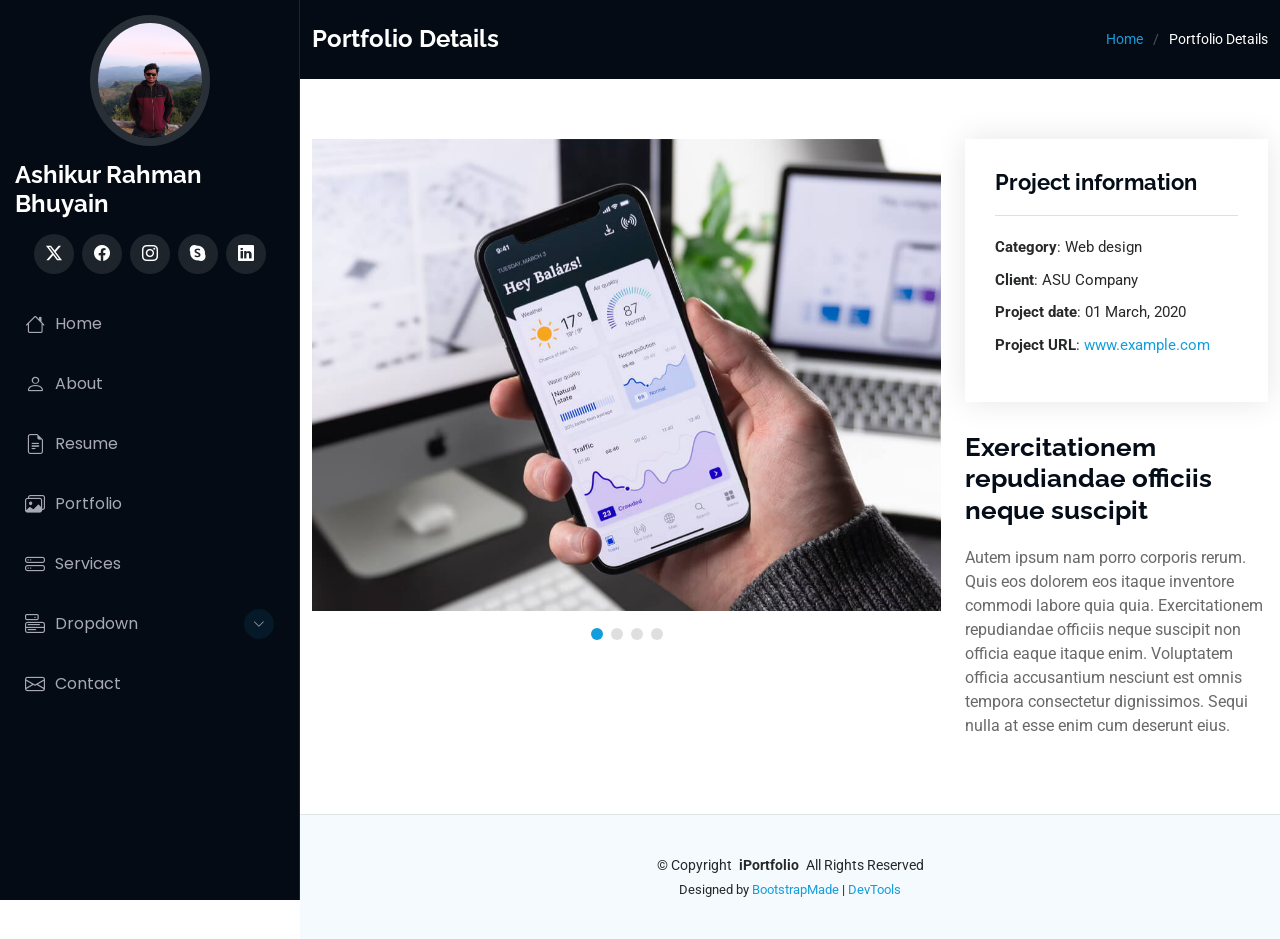
<file: portfolio-details.html>
<!DOCTYPE html>
<html lang="en">

<head>
  <meta charset="utf-8">
  <meta content="width=device-width, initial-scale=1.0" name="viewport">
  <title>Portfolio Details - iPortfolio Bootstrap Template</title>
  <meta content="" name="description">
  <meta content="" name="keywords">

  <!-- Favicons -->
  <link href="assets/img/favicon.png" rel="icon">
  <link href="assets/img/apple-touch-icon.png" rel="apple-touch-icon">

  <!-- Fonts -->
  <link href="https://fonts.googleapis.com" rel="preconnect">
  <link href="https://fonts.gstatic.com" rel="preconnect" crossorigin>
  <link href="https://fonts.googleapis.com/css2?family=Roboto:ital,wght@0,100;0,300;0,400;0,500;0,700;0,900;1,100;1,300;1,400;1,500;1,700;1,900&family=Poppins:ital,wght@0,100;0,200;0,300;0,400;0,500;0,600;0,700;0,800;0,900;1,100;1,200;1,300;1,400;1,500;1,600;1,700;1,800;1,900&family=Raleway:ital,wght@0,100;0,200;0,300;0,400;0,500;0,600;0,700;0,800;0,900;1,100;1,200;1,300;1,400;1,500;1,600;1,700;1,800;1,900&display=swap" rel="stylesheet">

  <!-- Vendor CSS Files -->
  <link href="assets/vendor/bootstrap/css/bootstrap.min.css" rel="stylesheet">
  <link href="assets/vendor/bootstrap-icons/bootstrap-icons.css" rel="stylesheet">
  <link href="assets/vendor/aos/aos.css" rel="stylesheet">
  <link href="assets/vendor/glightbox/css/glightbox.min.css" rel="stylesheet">
  <link href="assets/vendor/swiper/swiper-bundle.min.css" rel="stylesheet">

  <!-- Main CSS File -->
  <link href="assets/css/main.css" rel="stylesheet">

  <!-- =======================================================
  * Template Name: iPortfolio
  * Template URL: https://bootstrapmade.com/iportfolio-bootstrap-portfolio-websites-template/
  * Updated: Jun 29 2024 with Bootstrap v5.3.3
  * Author: BootstrapMade.com
  * License: https://bootstrapmade.com/license/
  ======================================================== -->
</head>

<body class="portfolio-details-page">

  <header id="header" class="header dark-background d-flex flex-column">
    <i class="header-toggle d-xl-none bi bi-list"></i>

      <div class="profile-img">
        <img src="assets/img/my-profile-img.jpg" alt="" class="img-fluid rounded-circle">
      </div>

      <a href="index.html" class="logo d-flex align-items-center justify-content-center">
        <!-- Uncomment the line below if you also wish to use an image logo -->
        <!-- <img src="assets/img/logo.png" alt=""> -->
        <h1 class="sitename">Ashikur Rahman Bhuyain</h1>
      </a>

    <div class="social-links text-center">
      <a href="#" class="twitter"><i class="bi bi-twitter-x"></i></a>
      <a href="#" class="facebook"><i class="bi bi-facebook"></i></a>
      <a href="#" class="instagram"><i class="bi bi-instagram"></i></a>
      <a href="#" class="google-plus"><i class="bi bi-skype"></i></a>
      <a href="#" class="linkedin"><i class="bi bi-linkedin"></i></a>
    </div>

    <nav id="navmenu" class="navmenu">
      <ul>
        <li><a href="#hero"><i class="bi bi-house navicon"></i>Home</a></li>
        <li><a href="#about"><i class="bi bi-person navicon"></i> About</a></li>
        <li><a href="#resume"><i class="bi bi-file-earmark-text navicon"></i> Resume</a></li>
        <li><a href="#portfolio"><i class="bi bi-images navicon"></i> Portfolio</a></li>
        <li><a href="#services"><i class="bi bi-hdd-stack navicon"></i> Services</a></li>
        <li class="dropdown"><a href="#"><i class="bi bi-menu-button navicon"></i> <span>Dropdown</span> <i class="bi bi-chevron-down toggle-dropdown"></i></a>
          <ul>
            <li><a href="#">Dropdown 1</a></li>
            <li class="dropdown"><a href="#"><span>Deep Dropdown</span> <i class="bi bi-chevron-down toggle-dropdown"></i></a>
              <ul>
                <li><a href="#">Deep Dropdown 1</a></li>
                <li><a href="#">Deep Dropdown 2</a></li>
                <li><a href="#">Deep Dropdown 3</a></li>
                <li><a href="#">Deep Dropdown 4</a></li>
                <li><a href="#">Deep Dropdown 5</a></li>
              </ul>
            </li>
            <li><a href="#">Dropdown 2</a></li>
            <li><a href="#">Dropdown 3</a></li>
            <li><a href="#">Dropdown 4</a></li>
          </ul>
        </li>
        <li><a href="#contact"><i class="bi bi-envelope navicon"></i> Contact</a></li>
      </ul>
    </nav>

  </header>

  <main class="main">

    <!-- Page Title -->
    <div class="page-title dark-background">
      <div class="container d-lg-flex justify-content-between align-items-center">
        <h1 class="mb-2 mb-lg-0">Portfolio Details</h1>
        <nav class="breadcrumbs">
          <ol>
            <li><a href="index.html">Home</a></li>
            <li class="current">Portfolio Details</li>
          </ol>
        </nav>
      </div>
    </div><!-- End Page Title -->

    <!-- Portfolio Details Section -->
    <section id="portfolio-details" class="portfolio-details section">

      <div class="container" data-aos="fade-up" data-aos-delay="100">

        <div class="row gy-4">

          <div class="col-lg-8">
            <div class="portfolio-details-slider swiper init-swiper">

              <script type="application/json" class="swiper-config">
                {
                  "loop": true,
                  "speed": 600,
                  "autoplay": {
                    "delay": 5000
                  },
                  "slidesPerView": "auto",
                  "pagination": {
                    "el": ".swiper-pagination",
                    "type": "bullets",
                    "clickable": true
                  }
                }
              </script>

              <div class="swiper-wrapper align-items-center">

                <div class="swiper-slide">
                  <img src="assets/img/portfolio/app-1.jpg" alt="">
                </div>

                <div class="swiper-slide">
                  <img src="assets/img/portfolio/product-1.jpg" alt="">
                </div>

                <div class="swiper-slide">
                  <img src="assets/img/portfolio/branding-1.jpg" alt="">
                </div>

                <div class="swiper-slide">
                  <img src="assets/img/portfolio/books-1.jpg" alt="">
                </div>

              </div>
              <div class="swiper-pagination"></div>
            </div>
          </div>

          <div class="col-lg-4">
            <div class="portfolio-info" data-aos="fade-up" data-aos-delay="200">
              <h3>Project information</h3>
              <ul>
                <li><strong>Category</strong>: Web design</li>
                <li><strong>Client</strong>: ASU Company</li>
                <li><strong>Project date</strong>: 01 March, 2020</li>
                <li><strong>Project URL</strong>: <a href="#">www.example.com</a></li>
              </ul>
            </div>
            <div class="portfolio-description" data-aos="fade-up" data-aos-delay="300">
              <h2>Exercitationem repudiandae officiis neque suscipit</h2>
              <p>
                Autem ipsum nam porro corporis rerum. Quis eos dolorem eos itaque inventore commodi labore quia quia. Exercitationem repudiandae officiis neque suscipit non officia eaque itaque enim. Voluptatem officia accusantium nesciunt est omnis tempora consectetur dignissimos. Sequi nulla at esse enim cum deserunt eius.
              </p>
            </div>
          </div>

        </div>

      </div>

    </section><!-- /Portfolio Details Section -->

  </main>

  <footer id="footer" class="footer position-relative light-background">

    <div class="container">
      <div class="copyright text-center ">
        <p>© <span>Copyright</span> <strong class="px-1 sitename">iPortfolio</strong> <span>All Rights Reserved</span></p>
      </div>
      <div class="credits">
        <!-- All the links in the footer should remain intact. -->
        <!-- You can delete the links only if you've purchased the pro version. -->
        <!-- Licensing information: https://bootstrapmade.com/license/ -->
        <!-- Purchase the pro version with working PHP/AJAX contact form: [buy-url] -->
        Designed by <a href="https://bootstrapmade.com/">BootstrapMade</a> | <a href="https://bootstrapmade.com/tools/">DevTools</a>
      </div>
    </div>

  </footer>

  <!-- Scroll Top -->
  <a href="#" id="scroll-top" class="scroll-top d-flex align-items-center justify-content-center"><i class="bi bi-arrow-up-short"></i></a>

  <!-- Preloader -->
  <div id="preloader"></div>

  <!-- Vendor JS Files -->
  <script src="assets/vendor/bootstrap/js/bootstrap.bundle.min.js"></script>
  <script src="assets/vendor/php-email-form/validate.js"></script>
  <script src="assets/vendor/aos/aos.js"></script>
  <script src="assets/vendor/typed.js/typed.umd.js"></script>
  <script src="assets/vendor/purecounter/purecounter_vanilla.js"></script>
  <script src="assets/vendor/waypoints/noframework.waypoints.js"></script>
  <script src="assets/vendor/glightbox/js/glightbox.min.js"></script>
  <script src="assets/vendor/imagesloaded/imagesloaded.pkgd.min.js"></script>
  <script src="assets/vendor/isotope-layout/isotope.pkgd.min.js"></script>
  <script src="assets/vendor/swiper/swiper-bundle.min.js"></script>

  <!-- Main JS File -->
  <script src="assets/js/main.js"></script>

</body>

</html>
</file>
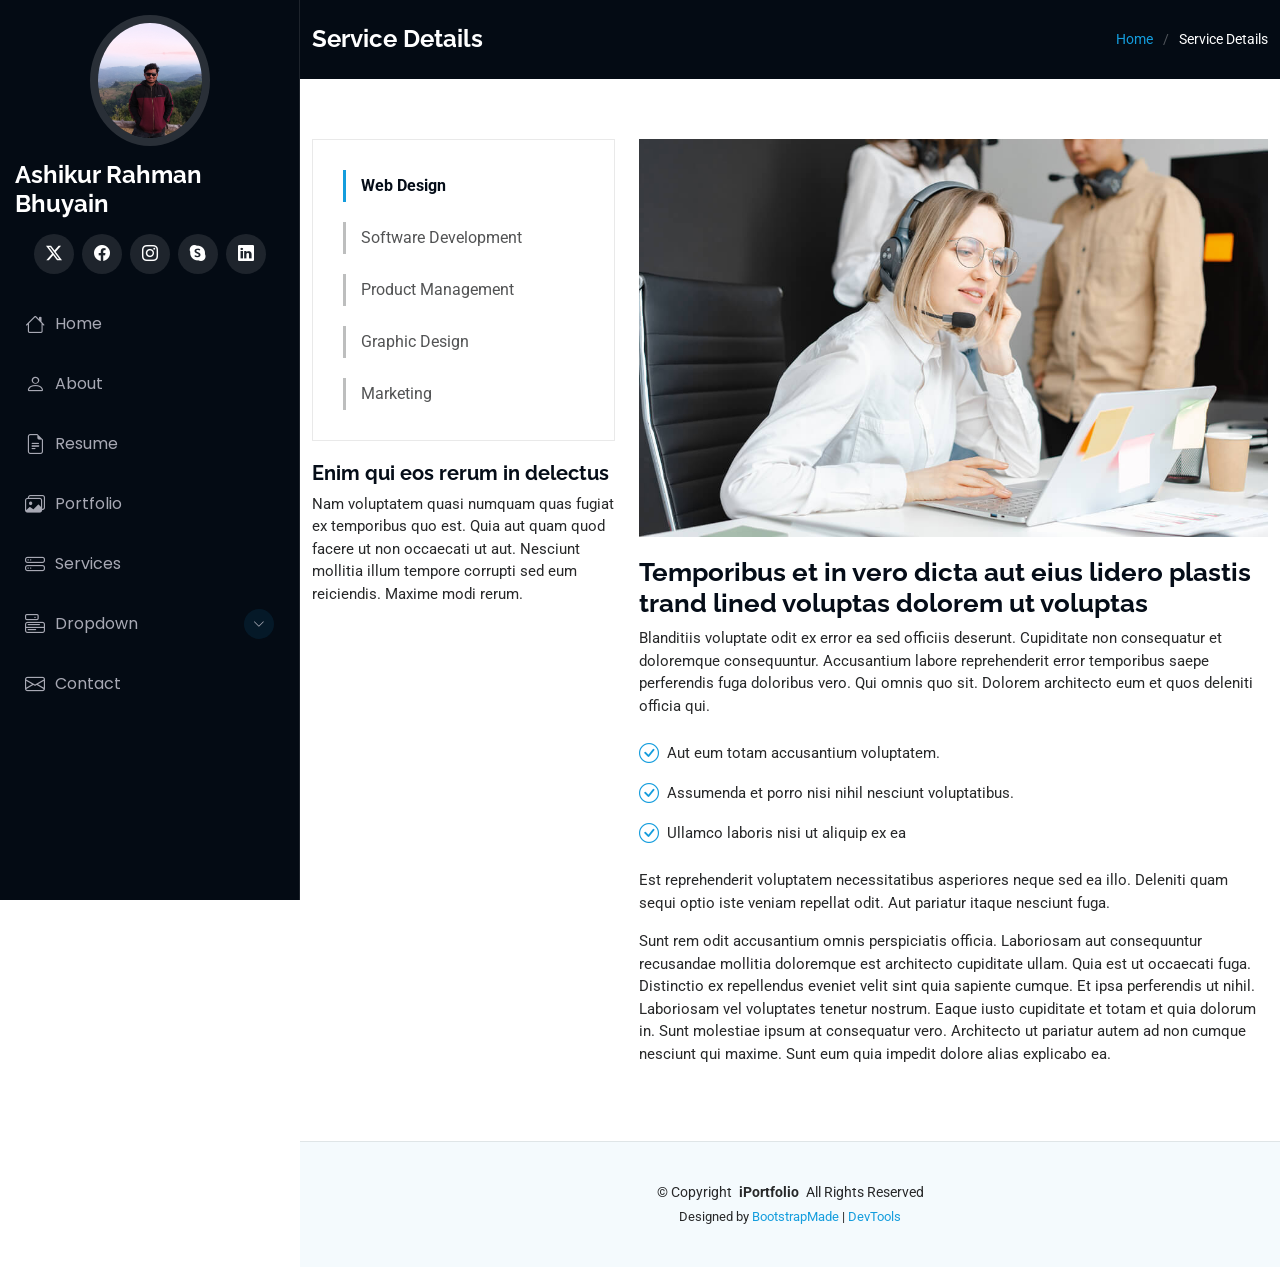
<file: service-details.html>
<!DOCTYPE html>
<html lang="en">

<head>
  <meta charset="utf-8">
  <meta content="width=device-width, initial-scale=1.0" name="viewport">
  <title>Service Details - iPortfolio Bootstrap Template</title>
  <meta content="" name="description">
  <meta content="" name="keywords">

  <!-- Favicons -->
  <link href="assets/img/favicon.png" rel="icon">
  <link href="assets/img/apple-touch-icon.png" rel="apple-touch-icon">

  <!-- Fonts -->
  <link href="https://fonts.googleapis.com" rel="preconnect">
  <link href="https://fonts.gstatic.com" rel="preconnect" crossorigin>
  <link href="https://fonts.googleapis.com/css2?family=Roboto:ital,wght@0,100;0,300;0,400;0,500;0,700;0,900;1,100;1,300;1,400;1,500;1,700;1,900&family=Poppins:ital,wght@0,100;0,200;0,300;0,400;0,500;0,600;0,700;0,800;0,900;1,100;1,200;1,300;1,400;1,500;1,600;1,700;1,800;1,900&family=Raleway:ital,wght@0,100;0,200;0,300;0,400;0,500;0,600;0,700;0,800;0,900;1,100;1,200;1,300;1,400;1,500;1,600;1,700;1,800;1,900&display=swap" rel="stylesheet">

  <!-- Vendor CSS Files -->
  <link href="assets/vendor/bootstrap/css/bootstrap.min.css" rel="stylesheet">
  <link href="assets/vendor/bootstrap-icons/bootstrap-icons.css" rel="stylesheet">
  <link href="assets/vendor/aos/aos.css" rel="stylesheet">
  <link href="assets/vendor/glightbox/css/glightbox.min.css" rel="stylesheet">
  <link href="assets/vendor/swiper/swiper-bundle.min.css" rel="stylesheet">

  <!-- Main CSS File -->
  <link href="assets/css/main.css" rel="stylesheet">

  <!-- =======================================================
  * Template Name: iPortfolio
  * Template URL: https://bootstrapmade.com/iportfolio-bootstrap-portfolio-websites-template/
  * Updated: Jun 29 2024 with Bootstrap v5.3.3
  * Author: BootstrapMade.com
  * License: https://bootstrapmade.com/license/
  ======================================================== -->
</head>

<body class="service-details-page">

  <header id="header" class="header dark-background d-flex flex-column">
    <i class="header-toggle d-xl-none bi bi-list"></i>

      <div class="profile-img">
        <img src="assets/img/my-profile-img.jpg" alt="" class="img-fluid rounded-circle">
      </div>

      <a href="index.html" class="logo d-flex align-items-center justify-content-center">
        <!-- Uncomment the line below if you also wish to use an image logo -->
        <!-- <img src="assets/img/logo.png" alt=""> -->
        <h1 class="sitename">Ashikur Rahman Bhuyain</h1>
      </a>

    <div class="social-links text-center">
      <a href="#" class="twitter"><i class="bi bi-twitter-x"></i></a>
      <a href="#" class="facebook"><i class="bi bi-facebook"></i></a>
      <a href="#" class="instagram"><i class="bi bi-instagram"></i></a>
      <a href="#" class="google-plus"><i class="bi bi-skype"></i></a>
      <a href="#" class="linkedin"><i class="bi bi-linkedin"></i></a>
    </div>

    <nav id="navmenu" class="navmenu">
      <ul>
        <li><a href="#hero"><i class="bi bi-house navicon"></i>Home</a></li>
        <li><a href="#about"><i class="bi bi-person navicon"></i> About</a></li>
        <li><a href="#resume"><i class="bi bi-file-earmark-text navicon"></i> Resume</a></li>
        <li><a href="#portfolio"><i class="bi bi-images navicon"></i> Portfolio</a></li>
        <li><a href="#services"><i class="bi bi-hdd-stack navicon"></i> Services</a></li>
        <li class="dropdown"><a href="#"><i class="bi bi-menu-button navicon"></i> <span>Dropdown</span> <i class="bi bi-chevron-down toggle-dropdown"></i></a>
          <ul>
            <li><a href="#">Dropdown 1</a></li>
            <li class="dropdown"><a href="#"><span>Deep Dropdown</span> <i class="bi bi-chevron-down toggle-dropdown"></i></a>
              <ul>
                <li><a href="#">Deep Dropdown 1</a></li>
                <li><a href="#">Deep Dropdown 2</a></li>
                <li><a href="#">Deep Dropdown 3</a></li>
                <li><a href="#">Deep Dropdown 4</a></li>
                <li><a href="#">Deep Dropdown 5</a></li>
              </ul>
            </li>
            <li><a href="#">Dropdown 2</a></li>
            <li><a href="#">Dropdown 3</a></li>
            <li><a href="#">Dropdown 4</a></li>
          </ul>
        </li>
        <li><a href="#contact"><i class="bi bi-envelope navicon"></i> Contact</a></li>
      </ul>
    </nav>

  </header>

  <main class="main">

    <!-- Page Title -->
    <div class="page-title dark-background">
      <div class="container d-lg-flex justify-content-between align-items-center">
        <h1 class="mb-2 mb-lg-0">Service Details</h1>
        <nav class="breadcrumbs">
          <ol>
            <li><a href="index.html">Home</a></li>
            <li class="current">Service Details</li>
          </ol>
        </nav>
      </div>
    </div><!-- End Page Title -->

    <!-- Service Details Section -->
    <section id="service-details" class="service-details section">

      <div class="container">

        <div class="row gy-4">

          <div class="col-lg-4" data-aos="fade-up" data-aos-delay="100">
            <div class="services-list">
              <a href="#" class="active">Web Design</a>
              <a href="#">Software Development</a>
              <a href="#">Product Management</a>
              <a href="#">Graphic Design</a>
              <a href="#">Marketing</a>
            </div>

            <h4>Enim qui eos rerum in delectus</h4>
            <p>Nam voluptatem quasi numquam quas fugiat ex temporibus quo est. Quia aut quam quod facere ut non occaecati ut aut. Nesciunt mollitia illum tempore corrupti sed eum reiciendis. Maxime modi rerum.</p>
          </div>

          <div class="col-lg-8" data-aos="fade-up" data-aos-delay="200">
            <img src="assets/img/services.jpg" alt="" class="img-fluid services-img">
            <h3>Temporibus et in vero dicta aut eius lidero plastis trand lined voluptas dolorem ut voluptas</h3>
            <p>
              Blanditiis voluptate odit ex error ea sed officiis deserunt. Cupiditate non consequatur et doloremque consequuntur. Accusantium labore reprehenderit error temporibus saepe perferendis fuga doloribus vero. Qui omnis quo sit. Dolorem architecto eum et quos deleniti officia qui.
            </p>
            <ul>
              <li><i class="bi bi-check-circle"></i> <span>Aut eum totam accusantium voluptatem.</span></li>
              <li><i class="bi bi-check-circle"></i> <span>Assumenda et porro nisi nihil nesciunt voluptatibus.</span></li>
              <li><i class="bi bi-check-circle"></i> <span>Ullamco laboris nisi ut aliquip ex ea</span></li>
            </ul>
            <p>
              Est reprehenderit voluptatem necessitatibus asperiores neque sed ea illo. Deleniti quam sequi optio iste veniam repellat odit. Aut pariatur itaque nesciunt fuga.
            </p>
            <p>
              Sunt rem odit accusantium omnis perspiciatis officia. Laboriosam aut consequuntur recusandae mollitia doloremque est architecto cupiditate ullam. Quia est ut occaecati fuga. Distinctio ex repellendus eveniet velit sint quia sapiente cumque. Et ipsa perferendis ut nihil. Laboriosam vel voluptates tenetur nostrum. Eaque iusto cupiditate et totam et quia dolorum in. Sunt molestiae ipsum at consequatur vero. Architecto ut pariatur autem ad non cumque nesciunt qui maxime. Sunt eum quia impedit dolore alias explicabo ea.
            </p>
          </div>

        </div>

      </div>

    </section><!-- /Service Details Section -->

  </main>

  <footer id="footer" class="footer position-relative light-background">

    <div class="container">
      <div class="copyright text-center ">
        <p>© <span>Copyright</span> <strong class="px-1 sitename">iPortfolio</strong> <span>All Rights Reserved</span></p>
      </div>
      <div class="credits">
        <!-- All the links in the footer should remain intact. -->
        <!-- You can delete the links only if you've purchased the pro version. -->
        <!-- Licensing information: https://bootstrapmade.com/license/ -->
        <!-- Purchase the pro version with working PHP/AJAX contact form: [buy-url] -->
        Designed by <a href="https://bootstrapmade.com/">BootstrapMade</a> | <a href="https://bootstrapmade.com/tools/">DevTools</a>
      </div>
    </div>

  </footer>

  <!-- Scroll Top -->
  <a href="#" id="scroll-top" class="scroll-top d-flex align-items-center justify-content-center"><i class="bi bi-arrow-up-short"></i></a>

  <!-- Preloader -->
  <div id="preloader"></div>

  <!-- Vendor JS Files -->
  <script src="assets/vendor/bootstrap/js/bootstrap.bundle.min.js"></script>
  <script src="assets/vendor/php-email-form/validate.js"></script>
  <script src="assets/vendor/aos/aos.js"></script>
  <script src="assets/vendor/typed.js/typed.umd.js"></script>
  <script src="assets/vendor/purecounter/purecounter_vanilla.js"></script>
  <script src="assets/vendor/waypoints/noframework.waypoints.js"></script>
  <script src="assets/vendor/glightbox/js/glightbox.min.js"></script>
  <script src="assets/vendor/imagesloaded/imagesloaded.pkgd.min.js"></script>
  <script src="assets/vendor/isotope-layout/isotope.pkgd.min.js"></script>
  <script src="assets/vendor/swiper/swiper-bundle.min.js"></script>

  <!-- Main JS File -->
  <script src="assets/js/main.js"></script>

</body>

</html>
</file>
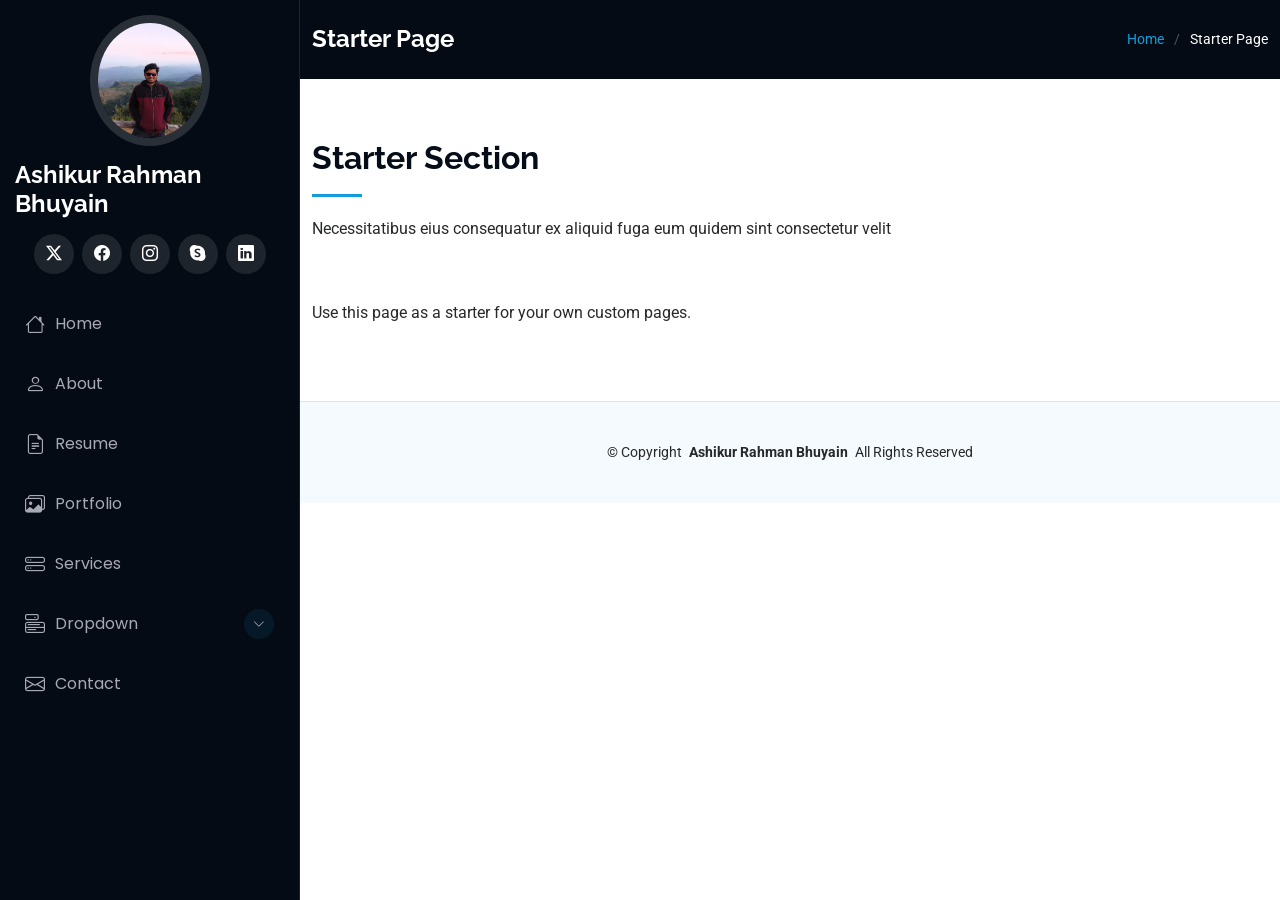
<file: starter-page.html>
<!DOCTYPE html>
<html lang="en">

<head>
  <meta charset="utf-8">
  <meta content="width=device-width, initial-scale=1.0" name="viewport">
  <title>Starter Page - iPortfolio Bootstrap Template</title>
  <meta content="" name="description">
  <meta content="" name="keywords">

  <!-- Favicons -->
  <link href="assets/img/favicon.png" rel="icon">
  <link href="assets/img/apple-touch-icon.png" rel="apple-touch-icon">

  <!-- Fonts -->
  <link href="https://fonts.googleapis.com" rel="preconnect">
  <link href="https://fonts.gstatic.com" rel="preconnect" crossorigin>
  <link href="https://fonts.googleapis.com/css2?family=Roboto:ital,wght@0,100;0,300;0,400;0,500;0,700;0,900;1,100;1,300;1,400;1,500;1,700;1,900&family=Poppins:ital,wght@0,100;0,200;0,300;0,400;0,500;0,600;0,700;0,800;0,900;1,100;1,200;1,300;1,400;1,500;1,600;1,700;1,800;1,900&family=Raleway:ital,wght@0,100;0,200;0,300;0,400;0,500;0,600;0,700;0,800;0,900;1,100;1,200;1,300;1,400;1,500;1,600;1,700;1,800;1,900&display=swap" rel="stylesheet">

  <!-- Vendor CSS Files -->
  <link href="assets/vendor/bootstrap/css/bootstrap.min.css" rel="stylesheet">
  <link href="assets/vendor/bootstrap-icons/bootstrap-icons.css" rel="stylesheet">
  <link href="assets/vendor/aos/aos.css" rel="stylesheet">
  <link href="assets/vendor/glightbox/css/glightbox.min.css" rel="stylesheet">
  <link href="assets/vendor/swiper/swiper-bundle.min.css" rel="stylesheet">

  <!-- Main CSS File -->
  <link href="assets/css/main.css" rel="stylesheet">

  <!-- =======================================================
  * Template Name: iPortfolio
  * Template URL: https://bootstrapmade.com/iportfolio-bootstrap-portfolio-websites-template/
  * Updated: Jun 29 2024 with Bootstrap v5.3.3
  * Author: BootstrapMade.com
  * License: https://bootstrapmade.com/license/
  ======================================================== -->
</head>

<body class="starter-page-page">

  <header id="header" class="header dark-background d-flex flex-column">
    <i class="header-toggle d-xl-none bi bi-list"></i>

      <div class="profile-img">
        <img src="assets/img/my-profile-img.jpg" alt="" class="img-fluid rounded-circle">
      </div>

      <a href="index.html" class="logo d-flex align-items-center justify-content-center">
        <!-- Uncomment the line below if you also wish to use an image logo -->
        <!-- <img src="assets/img/logo.png" alt=""> -->
        <h1 class="sitename">Ashikur Rahman Bhuyain</h1>
      </a>

    <div class="social-links text-center">
      <a href="#" class="twitter"><i class="bi bi-twitter-x"></i></a>
      <a href="#" class="facebook"><i class="bi bi-facebook"></i></a>
      <a href="#" class="instagram"><i class="bi bi-instagram"></i></a>
      <a href="#" class="google-plus"><i class="bi bi-skype"></i></a>
      <a href="#" class="linkedin"><i class="bi bi-linkedin"></i></a>
    </div>

    <nav id="navmenu" class="navmenu">
      <ul>
        <li><a href="#hero"><i class="bi bi-house navicon"></i>Home</a></li>
        <li><a href="#about"><i class="bi bi-person navicon"></i> About</a></li>
        <li><a href="#resume"><i class="bi bi-file-earmark-text navicon"></i> Resume</a></li>
        <li><a href="#portfolio"><i class="bi bi-images navicon"></i> Portfolio</a></li>
        <li><a href="#services"><i class="bi bi-hdd-stack navicon"></i> Services</a></li>
        <li class="dropdown"><a href="#"><i class="bi bi-menu-button navicon"></i> <span>Dropdown</span> <i class="bi bi-chevron-down toggle-dropdown"></i></a>
          <ul>
            <li><a href="#">Dropdown 1</a></li>
            <li class="dropdown"><a href="#"><span>Deep Dropdown</span> <i class="bi bi-chevron-down toggle-dropdown"></i></a>
              <ul>
                <li><a href="#">Deep Dropdown 1</a></li>
                <li><a href="#">Deep Dropdown 2</a></li>
                <li><a href="#">Deep Dropdown 3</a></li>
                <li><a href="#">Deep Dropdown 4</a></li>
                <li><a href="#">Deep Dropdown 5</a></li>
              </ul>
            </li>
            <li><a href="#">Dropdown 2</a></li>
            <li><a href="#">Dropdown 3</a></li>
            <li><a href="#">Dropdown 4</a></li>
          </ul>
        </li>
        <li><a href="#contact"><i class="bi bi-envelope navicon"></i> Contact</a></li>
      </ul>
    </nav>

  </header>

  <main class="main">

    <!-- Page Title -->
    <div class="page-title dark-background">
      <div class="container d-lg-flex justify-content-between align-items-center">
        <h1 class="mb-2 mb-lg-0">Starter Page</h1>
        <nav class="breadcrumbs">
          <ol>
            <li><a href="index.html">Home</a></li>
            <li class="current">Starter Page</li>
          </ol>
        </nav>
      </div>
    </div><!-- End Page Title -->

    <!-- Starter Section Section -->
    <section id="starter-section" class="starter-section section">

      <!-- Section Title -->
      <div class="container section-title" data-aos="fade-up">
        <h2>Starter Section</h2>
        <p>Necessitatibus eius consequatur ex aliquid fuga eum quidem sint consectetur velit</p>
      </div><!-- End Section Title -->

      <div class="container" data-aos="fade-up">
        <p>Use this page as a starter for your own custom pages.</p>
      </div>

    </section><!-- /Starter Section Section -->

  </main>

  <footer id="footer" class="footer position-relative light-background">

    <div class="container">
      <div class="copyright text-center ">
        <p>© <span>Copyright</span> <strong class="px-1 sitename">Ashikur Rahman Bhuyain</strong> <span>All Rights Reserved</span></p>
      </div>
    </div>

  </footer>

  <!-- Scroll Top -->
  <a href="#" id="scroll-top" class="scroll-top d-flex align-items-center justify-content-center"><i class="bi bi-arrow-up-short"></i></a>

  <!-- Preloader -->
  <div id="preloader"></div>

  <!-- Vendor JS Files -->
  <script src="assets/vendor/bootstrap/js/bootstrap.bundle.min.js"></script>
  <script src="assets/vendor/php-email-form/validate.js"></script>
  <script src="assets/vendor/aos/aos.js"></script>
  <script src="assets/vendor/typed.js/typed.umd.js"></script>
  <script src="assets/vendor/purecounter/purecounter_vanilla.js"></script>
  <script src="assets/vendor/waypoints/noframework.waypoints.js"></script>
  <script src="assets/vendor/glightbox/js/glightbox.min.js"></script>
  <script src="assets/vendor/imagesloaded/imagesloaded.pkgd.min.js"></script>
  <script src="assets/vendor/isotope-layout/isotope.pkgd.min.js"></script>
  <script src="assets/vendor/swiper/swiper-bundle.min.js"></script>

  <!-- Main JS File -->
  <script src="assets/js/main.js"></script>

</body>

</html>
</file>
<file: assets/css/main.css>
/**
* Template Name: iPortfolio
* Template URL: https://bootstrapmade.com/iportfolio-bootstrap-portfolio-websites-template/
* Updated: Jun 29 2024 with Bootstrap v5.3.3
* Author: BootstrapMade.com
* License: https://bootstrapmade.com/license/
*/

/*--------------------------------------------------------------
# Font & Color Variables
# Help: https://bootstrapmade.com/color-system/
--------------------------------------------------------------*/
/* Fonts */
:root {
  --default-font: "Roboto",  system-ui, -apple-system, "Segoe UI", Roboto, "Helvetica Neue", Arial, "Noto Sans", "Liberation Sans", sans-serif, "Apple Color Emoji", "Segoe UI Emoji", "Segoe UI Symbol", "Noto Color Emoji";
  --heading-font: "Raleway",  sans-serif;
  --nav-font: "Poppins",  sans-serif;
}

/* Global Colors - The following color variables are used throughout the website. Updating them here will change the color scheme of the entire website */
:root { 
  --background-color: #ffffff; /* Background color for the entire website, including individual sections */
  --default-color: #272829; /* Default color used for the majority of the text content across the entire website */
  --heading-color: #050d18; /* Color for headings, subheadings and title throughout the website */
  --accent-color: #149ddd; /* Accent color that represents your brand on the website. It's used for buttons, links, and other elements that need to stand out */
  --surface-color: #ffffff; /* The surface color is used as a background of boxed elements within sections, such as cards, icon boxes, or other elements that require a visual separation from the global background. */
  --contrast-color: #ffffff; /* Contrast color for text, ensuring readability against backgrounds of accent, heading, or default colors. */
}

/* Nav Menu Colors - The following color variables are used specifically for the navigation menu. They are separate from the global colors to allow for more customization options */
:root {
  --nav-color: #a8a9b4;  /* The default color of the main navmenu links */
  --nav-hover-color: #ffffff; /* Applied to main navmenu links when they are hovered over or active */
  --nav-mobile-background-color: #040b14; /* Used as the background color for mobile navigation menu */
  --nav-dropdown-background-color: #040b14; /* Used as the background color for dropdown items that appear when hovering over primary navigation items */
  --nav-dropdown-color: #a8a9b4; /* Used for navigation links of the dropdown items in the navigation menu. */
  --nav-dropdown-hover-color: #ffffff; /* Similar to --nav-hover-color, this color is applied to dropdown navigation links when they are hovered over. */
}

/* Color Presets - These classes override global colors when applied to any section or element, providing reuse of the sam color scheme. */

.light-background {
  --background-color: #f4fafd;
  --surface-color: #ffffff;
}

.dark-background {
  --background-color: #040b14;
  --default-color: #ffffff;
  --heading-color: #ffffff;
  --surface-color: #151f2b;
  --contrast-color: #ffffff;
}
.text-center-force { text-align: center !important; }
/* Smooth scroll */
:root {
  scroll-behavior: smooth;
}

/*--------------------------------------------------------------
# General Styling & Shared Classes
--------------------------------------------------------------*/
body {
  color: var(--default-color);
  background-color: var(--background-color);
  font-family: var(--default-font);
}

a {
  color: var(--accent-color);
  text-decoration: none;
  transition: 0.3s;
}

a:hover {
  color: color-mix(in srgb, var(--accent-color), transparent 25%);
  text-decoration: none;
}

h1,
h2,
h3,
h4,
h5,
h6 {
  color: var(--heading-color);
  font-family: var(--heading-font);
}

/* PHP Email Form Messages
------------------------------*/
.php-email-form .error-message {
  display: none;
  background: #df1529;
  color: #ffffff;
  text-align: left;
  padding: 15px;
  margin-bottom: 24px;
  font-weight: 600;
}

.php-email-form .sent-message {
  display: none;
  color: #ffffff;
  background: #059652;
  text-align: center;
  padding: 15px;
  margin-bottom: 24px;
  font-weight: 600;
}

.php-email-form .loading {
  display: none;
  background: var(--surface-color);
  text-align: center;
  padding: 15px;
  margin-bottom: 24px;
}

.php-email-form .loading:before {
  content: "";
  display: inline-block;
  border-radius: 50%;
  width: 24px;
  height: 24px;
  margin: 0 10px -6px 0;
  border: 3px solid var(--accent-color);
  border-top-color: var(--surface-color);
  animation: php-email-form-loading 1s linear infinite;
}

@keyframes php-email-form-loading {
  0% {
    transform: rotate(0deg);
  }

  100% {
    transform: rotate(360deg);
  }
}

/*--------------------------------------------------------------
# Global Header
--------------------------------------------------------------*/
.header {
  color: var(--default-color);
  background-color: var(--background-color);
  position: fixed;
  top: 0;
  left: 0;
  bottom: 0;
  padding: 0 15px;
  width: 300px;
  transition: all ease-in-out 0.3s;
  overflow-y: auto;
  z-index: 997;
  border-right: 1px solid color-mix(in srgb, var(--default-color), transparent 90%);
}

.header .profile-img img {
  margin: 15px auto;
  display: block;
  width: 120px;
  border: 8px solid color-mix(in srgb, var(--default-color), transparent 85%);
}

.header .logo {
  line-height: 1;
  margin-bottom: 15px;
}

.header .logo img {
  max-height: 32px;
  margin-right: 8px;
}

.header .logo h1 {
  font-size: 24px;
  margin: 0;
  font-weight: 700;
  color: var(--heading-color);
}

.header .social-links {
  margin: 0 0 20px 0;
}

.header .social-links a {
  font-size: 16px;
  display: inline-flex;
  align-items: center;
  justify-content: center;
  background: color-mix(in srgb, var(--default-color), transparent 90%);
  color: var(--default-color);
  margin: 0 2px;
  border-radius: 50%;
  text-align: center;
  width: 40px;
  height: 40px;
  transition: 0.3s;
}

.header .social-links a:hover {
  color: var(--contrast-color);
  background: var(--accent-color);
}

@media (min-width: 1200px) {

  .header~main,
  .header~#footer {
    margin-left: 300px;
  }
}

@media (max-width: 1199px) {
  .header {
    left: -100%;
  }
}

.header.header-show {
  left: 0;
}

.header .header-toggle {
  color: var(--contrast-color);
  background-color: var(--accent-color);
  font-size: 22px;
  display: flex;
  align-items: center;
  justify-content: center;
  width: 40px;
  height: 40px;
  border-radius: 50%;
  cursor: pointer;
  position: fixed;
  top: 15px;
  right: 15px;
  z-index: 9999;
  transition: background-color 0.3s;
}

.header .header-toggle:hover {
  color: var(--contrast-color);
  background-color: color-mix(in srgb, var(--accent-color) 90%, white 15%);
}

/*--------------------------------------------------------------
# Navigation Menu
--------------------------------------------------------------*/
.mobile-nav-toggle {
  display: none;
}

.navmenu {
  padding: 0;
  z-index: 9997;
}

.navmenu ul {
  list-style: none;
  padding: 0 0 20px 0;
  margin: 0;
}

.navmenu a,
.navmenu a:focus {
  color: var(--nav-color);
  padding: 15px 10px;
  font-family: var(--nav-font);
  font-size: 16px;
  font-weight: 400;
  display: flex;
  align-items: center;
  white-space: nowrap;
  transition: 0.3s;
  width: 100%;
}

.navmenu a .navicon,
.navmenu a:focus .navicon {
  font-size: 20px;
  margin-right: 10px;
}

.navmenu a .toggle-dropdown,
.navmenu a:focus .toggle-dropdown {
  font-size: 12px;
  line-height: 0;
  margin-left: auto;
  width: 30px;
  height: 30px;
  display: flex;
  align-items: center;
  justify-content: center;
  border-radius: 50%;
  transition: 0.3s;
  flex-shrink: 0;
  background-color: color-mix(in srgb, var(--accent-color), transparent 90%);
}

.navmenu a .toggle-dropdown:hover,
.navmenu a:focus .toggle-dropdown:hover {
  background-color: var(--accent-color);
  color: var(--contrast-color);
}

.navmenu a:hover,
.navmenu .active,
.navmenu .active:focus {
  color: var(--nav-hover-color);
}

.navmenu a:hover .navicon,
.navmenu .active .navicon,
.navmenu .active:focus .navicon {
  color: var(--accent-color);
}

.navmenu .active .toggle-dropdown,
.navmenu .active:focus .toggle-dropdown {
  background-color: var(--accent-color);
  color: var(--contrast-color);
  transform: rotate(180deg);
}

.navmenu .dropdown {
  display: block;
}

.navmenu .dropdown a,
.navmenu .dropdown a:focus {
  color: --nav-dropdown-color;
}

.navmenu .dropdown a:hover,
.navmenu .dropdown .active,
.navmenu .dropdown .active:focus {
  color: var(--nav-dropdown-hover-color);
}

.navmenu .dropdown ul {
  position: static;
  display: none;
  z-index: 99;
  padding: 5px 10px;
  margin: 5px 10px;
  background-color: var(--nav-dropdown-background-color);
  border: 1px solid color-mix(in srgb, var(--default-color), transparent 90%);
  box-shadow: none;
  transition: all 0.5s ease-in-out;
}

.navmenu .dropdown ul ul {
  background-color: rgba(33, 37, 41, 0.1);
}

.navmenu .dropdown>.dropdown-active {
  display: block;
  background-color: rgba(33, 37, 41, 0.03);
}

/*--------------------------------------------------------------
# Global Footer
--------------------------------------------------------------*/
.footer {
  color: var(--default-color);
  background-color: var(--background-color);
  font-size: 14px;
  padding: 40px 0;
  position: relative;
  border-top: 1px solid color-mix(in srgb, var(--default-color), transparent 90%);
}

.footer .copyright p {
  margin-bottom: 0;
}

.footer .credits {
  margin-top: 4px;
  font-size: 13px;
  text-align: center;
}

/*--------------------------------------------------------------
# Preloader
--------------------------------------------------------------*/
#preloader {
  position: fixed;
  inset: 0;
  z-index: 999999;
  overflow: hidden;
  background: var(--background-color);
  transition: all 0.6s ease-out;
}

#preloader:before {
  content: "";
  position: fixed;
  top: calc(50% - 30px);
  left: calc(50% - 30px);
  border: 6px solid #ffffff;
  border-color: var(--accent-color) transparent var(--accent-color) transparent;
  border-radius: 50%;
  width: 60px;
  height: 60px;
  animation: animate-preloader 1.5s linear infinite;
}

@keyframes animate-preloader {
  0% {
    transform: rotate(0deg);
  }

  100% {
    transform: rotate(360deg);
  }
}

/*--------------------------------------------------------------
# Scroll Top Button
--------------------------------------------------------------*/
.scroll-top {
  position: fixed;
  visibility: hidden;
  opacity: 0;
  right: 15px;
  bottom: -15px;
  z-index: 99999;
  background-color: var(--accent-color);
  width: 44px;
  height: 44px;
  border-radius: 50px;
  transition: all 0.4s;
}

.scroll-top i {
  font-size: 24px;
  color: var(--contrast-color);
  line-height: 0;
}

.scroll-top:hover {
  background-color: color-mix(in srgb, var(--accent-color), transparent 20%);
  color: var(--contrast-color);
}

.scroll-top.active {
  visibility: visible;
  opacity: 1;
  bottom: 15px;
}

/*--------------------------------------------------------------
# Disable aos animation delay on mobile devices
--------------------------------------------------------------*/
@media screen and (max-width: 768px) {
  [data-aos-delay] {
    transition-delay: 0 !important;
  }
}

/*--------------------------------------------------------------
# Global Page Titles & Breadcrumbs
--------------------------------------------------------------*/
.page-title {
  color: var(--default-color);
  background-color: var(--background-color);
  padding: 25px 0;
  position: relative;
}

.page-title h1 {
  font-size: 24px;
  font-weight: 700;
}

.page-title .breadcrumbs ol {
  display: flex;
  flex-wrap: wrap;
  list-style: none;
  padding: 0;
  margin: 0;
  font-size: 14px;
  font-weight: 400;
}

.page-title .breadcrumbs ol li+li {
  padding-left: 10px;
}

.page-title .breadcrumbs ol li+li::before {
  content: "/";
  display: inline-block;
  padding-right: 10px;
  color: color-mix(in srgb, var(--default-color), transparent 70%);
}

/*--------------------------------------------------------------
# Global Sections
--------------------------------------------------------------*/
section,
.section {
  color: var(--default-color);
  background-color: var(--background-color);
  padding: 60px 0;
  overflow: clip;
}

/*--------------------------------------------------------------
# Global Section Titles
--------------------------------------------------------------*/
.section-title {
  padding-bottom: 60px;
  position: relative;
}

.section-title h2 {
  font-size: 32px;
  font-weight: 700;
  margin-bottom: 20px;
  padding-bottom: 20px;
  position: relative;
}

.section-title h2:after {
  content: "";
  position: absolute;
  display: block;
  width: 50px;
  height: 3px;
  background: var(--accent-color);
  left: 0;
  bottom: 0;
}

.section-title p {
  margin-bottom: 0;
}

/*--------------------------------------------------------------
# Hero Section
--------------------------------------------------------------*/
.hero {
  width: 100%;
  min-height: 100vh;
  position: relative;
  padding: 80px 0;
  display: flex;
  align-items: center;
  justify-content: center;
}

.hero img {
  position: absolute;
  inset: 0;
  display: block;
  width: 100%;
  height: 100%;
  object-fit: cover;
  z-index: 1;
}

.hero:before {
  content: "";
  background: color-mix(in srgb, var(--background-color), transparent 70%);
  position: absolute;
  inset: 0;
  z-index: 2;
}

.hero .container {
  position: relative;
  z-index: 3;
}

.hero h2 {
  margin: 0;
  font-size: 64px;
  font-weight: 700;
}

.hero p {
  margin: 5px 0 0 0;
  font-size: 26px;
}

.hero p span {
  letter-spacing: 1px;
  border-bottom: 2px solid var(--accent-color);
}

.hero .social-links {
  margin-top: 25px;
}

.hero .social-links a {
  font-size: 24px;
  display: inline-block;
  color: color-mix(in srgb, var(--default-color), transparent 50%);
  line-height: 1;
  margin-right: 20px;
  transition: 0.3s;
}

.hero .social-links a:hover {
  color: var(--accent-color);
}

@media (max-width: 768px) {
  .hero h2 {
    font-size: 32px;
  }

  .hero p {
    font-size: 20px;
  }
}

/*--------------------------------------------------------------
# About Section
--------------------------------------------------------------*/
.about .content h2 {
  font-weight: 700;
  font-size: 24px;
}

.about .content ul {
  list-style: none;
  padding: 0;
}

.about .content ul li {
  margin-bottom: 20px;
  display: flex;
  align-items: center;
}

.about .content ul strong {
  margin-right: 10px;
}

.about .content ul i {
  font-size: 16px;
  margin-right: 5px;
  color: var(--accent-color);
  line-height: 0;
}

/*--------------------------------------------------------------
# Stats Section
--------------------------------------------------------------*/
.stats .stats-item {
  padding: 30px;
  width: 100%;
}

.stats .stats-item i {
  color: var(--accent-color);
  display: block;
  font-size: 44px;
  float: left;
  line-height: 0;
}

.stats .stats-item .purecounter {
  color: var(--heading-color);
  font-size: 48px;
  line-height: 40px;
  display: block;
  font-weight: 700;
  margin-left: 60px;
}

.stats .stats-item p {
  color: color-mix(in srgb, var(--default-color), transparent 40%);
  padding: 15px 0 0 0;
  margin: 0 0 0 60px;
  font-family: var(--heading-font);
  font-size: 14px;
}

/*--------------------------------------------------------------
# Skills Section
--------------------------------------------------------------*/
.skills .progress {
  height: 60px;
  display: block;
  background: none;
  border-radius: 0;
}

.skills .progress .skill {
  color: var(--heading-color);
  padding: 0;
  margin: 0 0 6px 0;
  text-transform: uppercase;
  display: block;
  font-weight: 600;
  font-family: var(--heading-font);
}

.skills .progress .skill .val {
  float: right;
  font-style: normal;
}

.skills .progress-bar-wrap {
  background: color-mix(in srgb, var(--default-color), transparent 90%);
  height: 10px;
}

.skills .progress-bar {
  width: 1px;
  height: 10px;
  transition: 0.9s;
  background-color: var(--accent-color);
}

/*--------------------------------------------------------------
# Resume Section
--------------------------------------------------------------*/
.resume .resume-title {
  color: var(--heading-color);
  font-size: 26px;
  font-weight: 700;
  margin-top: 20px;
  margin-bottom: 20px;
}

.resume .resume-item {
  padding: 0 0 20px 20px;
  margin-top: -2px;
  border-left: 2px solid var(--accent-color);
  position: relative;
}

.resume .resume-item h4 {
  line-height: 18px;
  font-size: 18px;
  font-weight: 600;
  text-transform: uppercase;
  color: color-mix(in srgb, var(--default-color), transparent 20%);
  margin-bottom: 10px;
}

.resume .resume-item h5 {
  font-size: 16px;
  padding: 5px 15px;
  display: inline-block;
  font-weight: 600;
  margin-bottom: 10px;
}

.resume .resume-item ul {
  padding-left: 20px;
}

.resume .resume-item ul li {
  padding-bottom: 10px;
}

.resume .resume-item:last-child {
  padding-bottom: 0;
}

.resume .resume-item::before {
  content: "";
  position: absolute;
  width: 16px;
  height: 16px;
  border-radius: 50px;
  left: -9px;
  top: 0;
  background: var(--background-color);
  border: 2px solid var(--accent-color);
}

/*--------------------------------------------------------------
# Portfolio Section
--------------------------------------------------------------*/
.portfolio .portfolio-filters {
  padding: 0;
  margin: 0 auto 20px auto;
  list-style: none;
  text-align: center;
}

.portfolio .portfolio-filters li {
  cursor: pointer;
  display: inline-block;
  padding: 0;
  font-size: 14px;
  font-weight: 400;
  margin: 0 10px;
  line-height: 1;
  text-transform: uppercase;
  margin-bottom: 10px;
  transition: all 0.3s ease-in-out;
}

.portfolio .portfolio-filters li:hover,
.portfolio .portfolio-filters li.filter-active {
  color: var(--accent-color);
}

.portfolio .portfolio-filters li:first-child {
  margin-left: 0;
}

.portfolio .portfolio-filters li:last-child {
  margin-right: 0;
}

@media (max-width: 575px) {
  .portfolio .portfolio-filters li {
    font-size: 14px;
    margin: 0 5px;
  }
}

.portfolio .portfolio-content {
  position: relative;
  overflow: hidden;
}

.portfolio .portfolio-content img {
  transition: 0.3s;
}

.portfolio .portfolio-content .portfolio-info {
  opacity: 0;
  position: absolute;
  inset: 0;
  z-index: 3;
  transition: all ease-in-out 0.3s;
  background: rgba(0, 0, 0, 0.6);
  padding: 15px;
}

.portfolio .portfolio-content .portfolio-info h4 {
  font-size: 14px;
  padding: 5px 10px;
  font-weight: 400;
  color: #ffffff;
  display: inline-block;
  background-color: var(--accent-color);
}

.portfolio .portfolio-content .portfolio-info p {
  position: absolute;
  bottom: 10px;
  text-align: center;
  display: inline-block;
  left: 0;
  right: 0;
  font-size: 16px;
  font-weight: 600;
  color: rgba(255, 255, 255, 0.8);
}

.portfolio .portfolio-content .portfolio-info .preview-link,
.portfolio .portfolio-content .portfolio-info .details-link {
  position: absolute;
  left: calc(50% - 40px);
  font-size: 26px;
  top: calc(50% - 14px);
  color: #fff;
  transition: 0.3s;
  line-height: 1.2;
}

.portfolio .portfolio-content .portfolio-info .preview-link:hover,
.portfolio .portfolio-content .portfolio-info .details-link:hover {
  color: var(--accent-color);
}

.portfolio .portfolio-content .portfolio-info .details-link {
  left: 50%;
  font-size: 34px;
  line-height: 0;
}

.portfolio .portfolio-content:hover .portfolio-info {
  opacity: 1;
}

.portfolio .portfolio-content:hover img {
  transform: scale(1.1);
}

/*--------------------------------------------------------------
# Services Section
--------------------------------------------------------------*/
.services .service-item {
  position: relative;
}

.services .service-item .icon {
  background: var(--accent-color);
  display: flex;
  align-items: center;
  justify-content: center;
  width: 54px;
  height: 54px;
  border-radius: 50%;
  transition: 0.5s;
  border: 1px solid var(--accent-color);
  margin-right: 20px;
}

.services .service-item .icon i {
  color: var(--contrast-color);
  font-size: 24px;
  line-height: 0;
}

.services .service-item:hover .icon {
  background: var(--surface-color);
}

.services .service-item:hover .icon i {
  color: var(--accent-color);
}

.services .service-item .title {
  font-weight: 700;
  margin-bottom: 15px;
  font-size: 18px;
}

.services .service-item .title a {
  color: var(--heading-color);
}

.services .service-item .title a:hover {
  color: var(--accent-color);
}

.services .service-item .description {
  line-height: 24px;
  font-size: 14px;
}

/*--------------------------------------------------------------
# Testimonials Section
--------------------------------------------------------------*/
.testimonials .testimonials-carousel,
.testimonials .testimonials-slider {
  overflow: hidden;
}

.testimonials .testimonial-item {
  box-sizing: content-box;
  text-align: center;
  min-height: 320px;
}

.testimonials .testimonial-item .testimonial-img {
  width: 90px;
  border-radius: 50%;
  margin: 0 auto;
}

.testimonials .testimonial-item h3 {
  font-size: 18px;
  font-weight: bold;
  margin: 10px 0 5px 0;
}

.testimonials .testimonial-item h4 {
  font-size: 14px;
  color: color-mix(in srgb, var(--default-color), transparent 20%);
  margin: 0;
}

.testimonials .testimonial-item .quote-icon-left,
.testimonials .testimonial-item .quote-icon-right {
  color: color-mix(in srgb, var(--accent-color), transparent 40%);
  font-size: 26px;
  line-height: 0;
}

.testimonials .testimonial-item .quote-icon-left {
  display: inline-block;
  left: -5px;
  position: relative;
}

.testimonials .testimonial-item .quote-icon-right {
  display: inline-block;
  right: -5px;
  position: relative;
  top: 10px;
  transform: scale(-1, -1);
}

.testimonials .testimonial-item p {
  font-style: italic;
  margin: 0 15px 15px 15px;
  padding: 20px;
  background-color: var(--surface-color);
  position: relative;
  margin-bottom: 35px;
  border-radius: 6px;
  box-shadow: 0px 2px 15px rgba(0, 0, 0, 0.1);
}

.testimonials .testimonial-item p::after {
  content: "";
  width: 0;
  height: 0;
  border-top: 20px solid var(--surface-color);
  border-right: 20px solid transparent;
  border-left: 20px solid transparent;
  position: absolute;
  bottom: -20px;
  left: calc(50% - 20px);
}

.testimonials .swiper-wrapper {
  height: auto;
}

.testimonials .swiper-pagination {
  margin-top: 40px;
  position: relative;
}

.testimonials .swiper-pagination .swiper-pagination-bullet {
  width: 12px;
  height: 12px;
  background-color: var(--background-color);
  opacity: 1;
  border: 1px solid var(--accent-color);
}

.testimonials .swiper-pagination .swiper-pagination-bullet-active {
  background-color: var(--accent-color);
}

/*--------------------------------------------------------------
# Contact Section
--------------------------------------------------------------*/
.contact .info-wrap {
  background-color: var(--surface-color);
  box-shadow: 0px 0px 20px rgba(0, 0, 0, 0.1);
  padding: 30px;
}

@media (max-width: 575px) {
  .contact .info-wrap {
    padding: 20px;
  }
}

.contact .info-item {
  margin-bottom: 40px;
}

.contact .info-item i {
  font-size: 20px;
  color: var(--accent-color);
  background: color-mix(in srgb, var(--accent-color), transparent 92%);
  width: 44px;
  height: 44px;
  display: flex;
  justify-content: center;
  align-items: center;
  border-radius: 50px;
  transition: all 0.3s ease-in-out;
  margin-right: 15px;
}

.contact .info-item h3 {
  padding: 0;
  font-size: 18px;
  font-weight: 700;
  margin-bottom: 5px;
}

.contact .info-item p {
  padding: 0;
  margin-bottom: 0;
  font-size: 14px;
}

.contact .info-item:hover i {
  background: var(--accent-color);
  color: var(--contrast-color);
}

.contact .php-email-form {
  background-color: var(--surface-color);
  height: 100%;
  padding: 30px;
  box-shadow: 0px 0px 20px rgba(0, 0, 0, 0.1);
}

@media (max-width: 575px) {
  .contact .php-email-form {
    padding: 20px;
  }
}

.contact .php-email-form input[type=text],
.contact .php-email-form input[type=email],
.contact .php-email-form textarea {
  font-size: 14px;
  padding: 10px 15px;
  box-shadow: none;
  border-radius: 0;
  color: var(--default-color);
  background-color: var(--surface-color);
  border-color: color-mix(in srgb, var(--default-color), transparent 80%);
}

.contact .php-email-form input[type=text]:focus,
.contact .php-email-form input[type=email]:focus,
.contact .php-email-form textarea:focus {
  border-color: var(--accent-color);
}

.contact .php-email-form input[type=text]::placeholder,
.contact .php-email-form input[type=email]::placeholder,
.contact .php-email-form textarea::placeholder {
  color: color-mix(in srgb, var(--default-color), transparent 70%);
}

.contact .php-email-form button[type=submit] {
  color: var(--contrast-color);
  background: var(--accent-color);
  border: 0;
  padding: 10px 30px;
  transition: 0.4s;
  border-radius: 50px;
}

.contact .php-email-form button[type=submit]:hover {
  background: color-mix(in srgb, var(--accent-color), transparent 25%);
}

/*--------------------------------------------------------------
# Portfolio Details Section
--------------------------------------------------------------*/
.portfolio-details .portfolio-details-slider img {
  width: 100%;
}

.portfolio-details .portfolio-details-slider .swiper-pagination {
  margin-top: 20px;
  position: relative;
}

.portfolio-details .portfolio-details-slider .swiper-pagination .swiper-pagination-bullet {
  width: 12px;
  height: 12px;
  background-color: color-mix(in srgb, var(--default-color), transparent 85%);
  opacity: 1;
}

.portfolio-details .portfolio-details-slider .swiper-pagination .swiper-pagination-bullet-active {
  background-color: var(--accent-color);
}

.portfolio-details .portfolio-info {
  padding: 30px;
  box-shadow: 0px 0 30px rgba(0, 0, 0, 0.1);
}

.portfolio-details .portfolio-info h3 {
  font-size: 22px;
  font-weight: 700;
  margin-bottom: 20px;
  padding-bottom: 20px;
  border-bottom: 1px solid color-mix(in srgb, var(--default-color), transparent 85%);
}

.portfolio-details .portfolio-info ul {
  list-style: none;
  padding: 0;
  font-size: 15px;
}

.portfolio-details .portfolio-info ul li+li {
  margin-top: 10px;
}

.portfolio-details .portfolio-description {
  padding-top: 30px;
}

.portfolio-details .portfolio-description h2 {
  font-size: 26px;
  font-weight: 700;
  margin-bottom: 20px;
}

.portfolio-details .portfolio-description p {
  padding: 0;
  color: color-mix(in srgb, var(--default-color), transparent 30%);
}

/*--------------------------------------------------------------
# Service Details Section
--------------------------------------------------------------*/
.service-details .services-list {
  padding: 10px 30px;
  border: 1px solid color-mix(in srgb, var(--default-color), transparent 90%);
  margin-bottom: 20px;
}

.service-details .services-list a {
  display: block;
  line-height: 1;
  padding: 8px 0 8px 15px;
  border-left: 3px solid color-mix(in srgb, var(--default-color), transparent 70%);
  margin: 20px 0;
  color: color-mix(in srgb, var(--default-color), transparent 20%);
  transition: 0.3s;
}

.service-details .services-list a.active {
  color: var(--heading-color);
  font-weight: 700;
  border-color: var(--accent-color);
}

.service-details .services-list a:hover {
  border-color: var(--accent-color);
}

.service-details .services-img {
  margin-bottom: 20px;
}

.service-details h3 {
  font-size: 26px;
  font-weight: 700;
}

.service-details h4 {
  font-size: 20px;
  font-weight: 700;
}

.service-details p {
  font-size: 15px;
}

.service-details ul {
  list-style: none;
  padding: 0;
  font-size: 15px;
}

.service-details ul li {
  padding: 5px 0;
  display: flex;
  align-items: center;
}

.service-details ul i {
  font-size: 20px;
  margin-right: 8px;
  color: var(--accent-color);
}

/*--------------------------------------------------------------
# Starter Section Section
--------------------------------------------------------------*/
.starter-section {
  /* Add your styles here */
}
</file>
